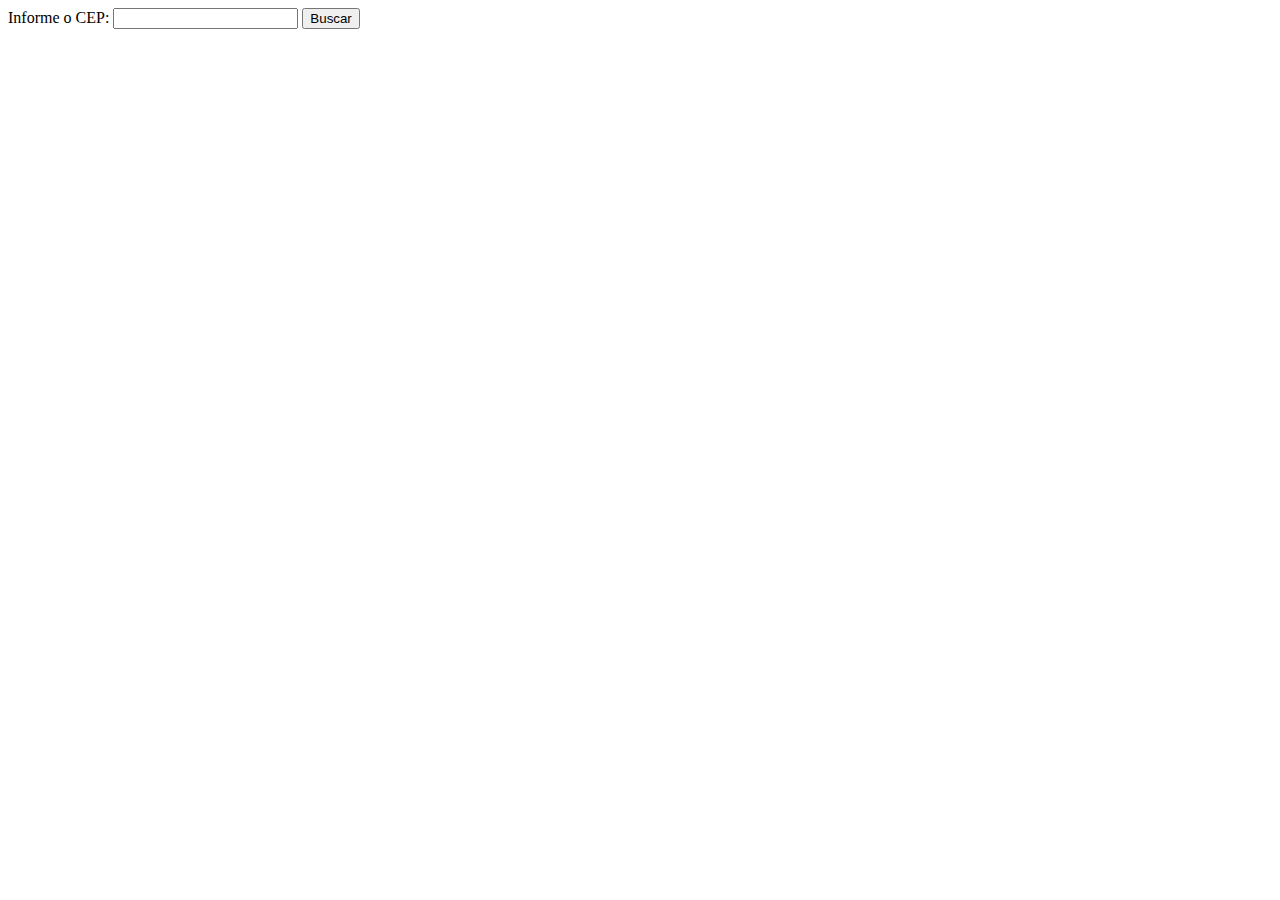
<file: api_cep/index.html>
<!DOCTYPE html>
<html lang="en">
<head>
    <meta charset="UTF-8">
    <meta name="viewport" content="width=device-width, initial-scale=1.0">
    <title>Document</title>
</head>
<body>
    <label>Informe o CEP:</label>
    <input type="text" name="cep" id="cepDigitado"/>
    <button onClick="buscaCep()">Buscar</button>

    <div id="conteudo">

    </div>
    <script type="text/javascript" src="api.js"></script>
</body>
</html>
</file>
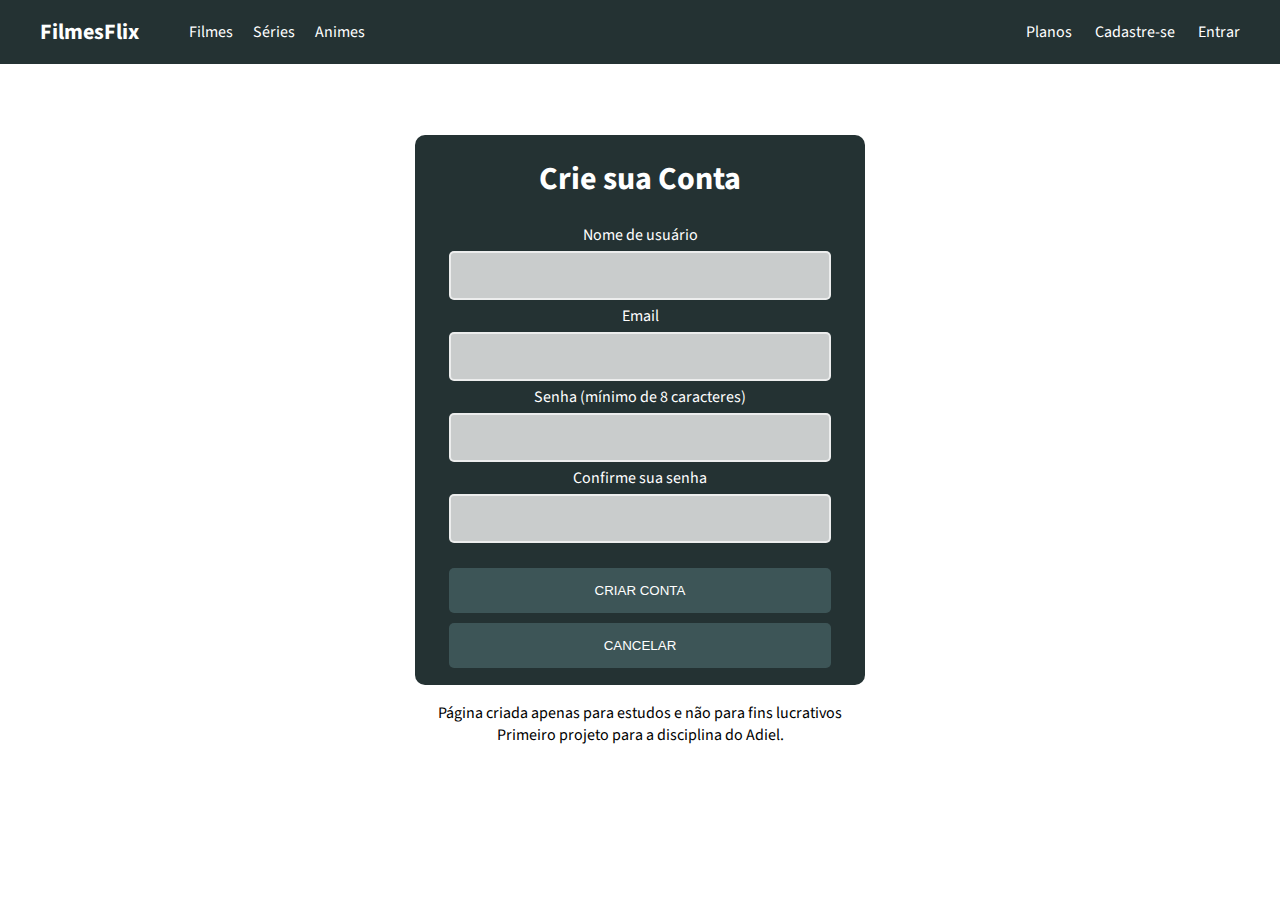
<file: ProjetoFaculdade3Semestre/cadastro.html>
<!DOCTYPE html>
<html>
<head>
    <title>FilmesFlix</title>
    <meta charset="Utf-8">
    <link rel="stylesheet" type="text/css" href="assets/css/style.css">
    <link href="https://fonts.googleapis.com/css2?family=Source+Sans+Pro:wght@600&display=swap" rel="stylesheet">    
    <link rel="shortcut icon" href="assets/images/favicon2.ico" type="image/x-icon">
</head>    
<body>
    <div class="topo" id="divTopo">
        <div class="topo-int">
            <div class="topo-esquerdo">
                <ul>
                    <li><a href="index.html"><strong>FilmesFlix</strong></a></li>
                    <li><a href="lista-filmes.html">Filmes</a></li>
                    <li><a href="lista-series.html">Séries</a></li>
                    <li><a href="lista-animes.html">Animes</a></li>
                </ul>
            </div><!--topo-esquerdo-->
            <div class="topo-direito">
                <a href="tabela.html">Planos</a>
                <a href="cadastro.html">Cadastre-se</a>    
                <a href="login.html">Entrar</a>	
            </div><!--topo-direito-->
        </div><!--topo-int-->
    </div><!--topo-->
    <div class="criar_conta">
        <h1>Crie sua Conta</h1>
        Nome de usuário<br>
        <input type="text" name="nome_usuario"/><br>
        Email<br>
        <input type="email" name="email"/><br>
        Senha (mínimo de 8 caracteres)<br>
        <input type="password" name="senha"/><br>
        Confirme sua senha<br>
        <input type="password" id="confirm_pass" name="confirme_senha"/><br>
        <input type="submit" class="botao" value="Criar conta" name="submit_conta"/>
        <button name="cancel-botao" class="botao" onclick="window.location.href='index.html'">Cancelar</button>
    </div>
    <div class="rodape2">
        <!--Rodapé-->
        <section>
            <footer>
            <br/><br/><br/>
            <br/>
            Página criada apenas para estudos e não para fins lucrativos<br/>
            Primeiro projeto para a disciplina do Adiel.<br/><br/>
            </footer>
        </section>
    </div>  <!--rodape-->
</body>
</html>
</file>
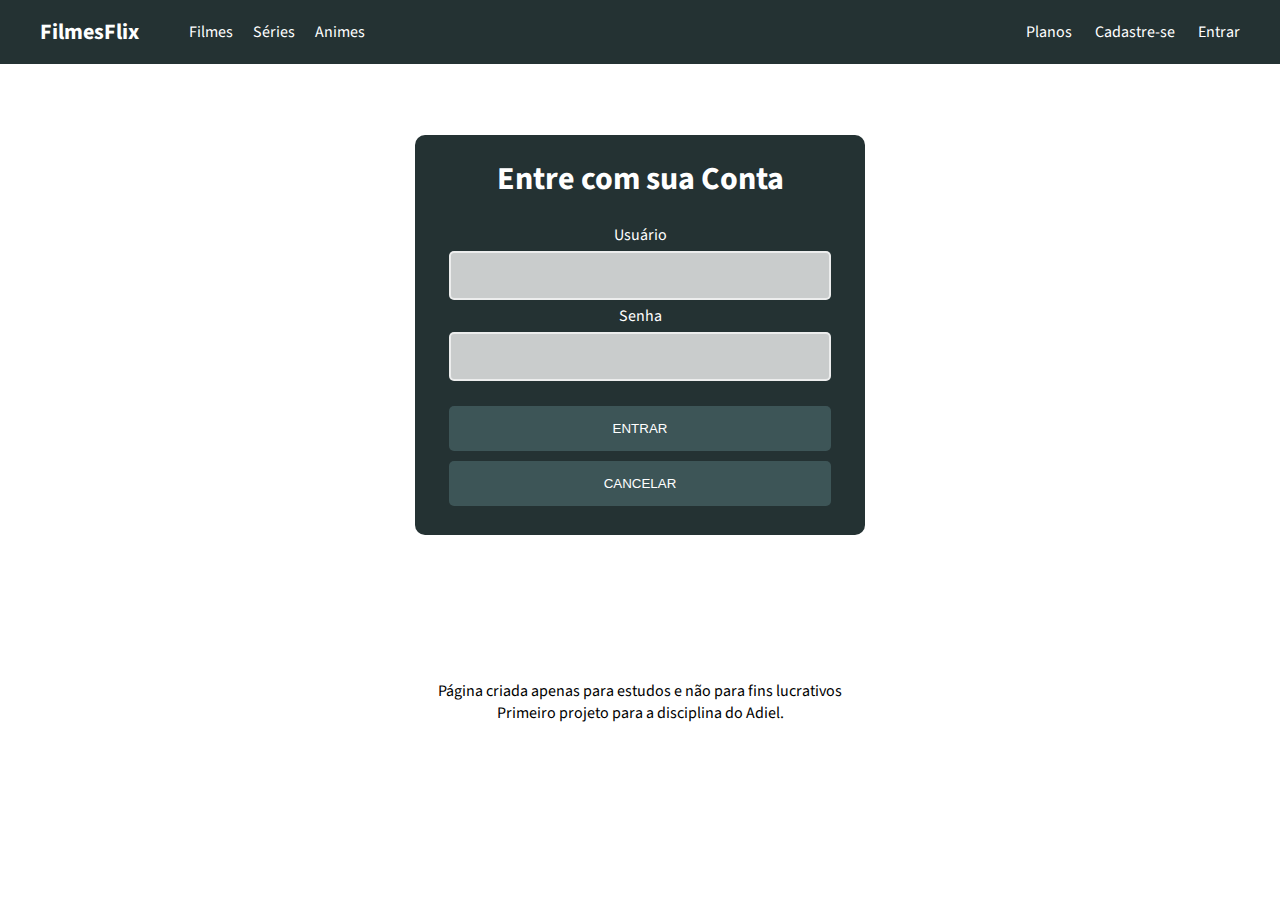
<file: ProjetoFaculdade3Semestre/login.html>
<!DOCTYPE html>
<html>
<head>
    <title>FilmesFlix</title>
    <meta charset="Utf-8">
    <link rel="stylesheet" type="text/css" href="assets/css/style.css">
    <link href="https://fonts.googleapis.com/css2?family=Source+Sans+Pro:wght@600&display=swap" rel="stylesheet">    
    <link rel="shortcut icon" href="assets/images/favicon2.ico" type="image/x-icon">
</head>    
<body>
    <div class="topo" id="divTopo">
        <div class="topo-int">
            <div class="topo-esquerdo">
                <ul>
                    <li><a href="index.html"><strong>FilmesFlix</strong></a></li>
                    <li><a href="lista-filmes.html">Filmes</a></li>
                    <li><a href="lista-series.html">Séries</a></li>
                    <li><a href="lista-animes.html">Animes</a></li>
                </ul>
            </div><!--topo-esquerdo-->
            <div class="topo-direito">
                <a href="tabela.html">Planos</a>
                <a href="cadastro.html">Cadastre-se</a>    
                <a href="login.html">Entrar</a>	
            </div><!--topo-direito-->
        </div><!--topo-int-->
    </div><!--topo-->
    <div class="entrar-conta" id="login-conta">
        <h1>Entre com sua Conta</h1>
        Usuário<br>
        <input type="text"><br>
        Senha<br>
        <input type="password" id="senha_user"><br>
        <input type="submit" class="botao" value="Entrar" name="submit_conta"/>
        <button name="cancel_botao" class="botao" onclick="window.location.href='index.html'">Cancelar</button>
    </div>
    <div class="rodape2">
        <!--Rodapé-->
        <section>
            <footer>
            <br/><br/><br/>
            Página criada apenas para estudos e não para fins lucrativos<br/>
            Primeiro projeto para a disciplina do Adiel.<br/><br/>
            </footer>
        </section>
    </div>  <!--rodape-->
</body>
</html>
</file>
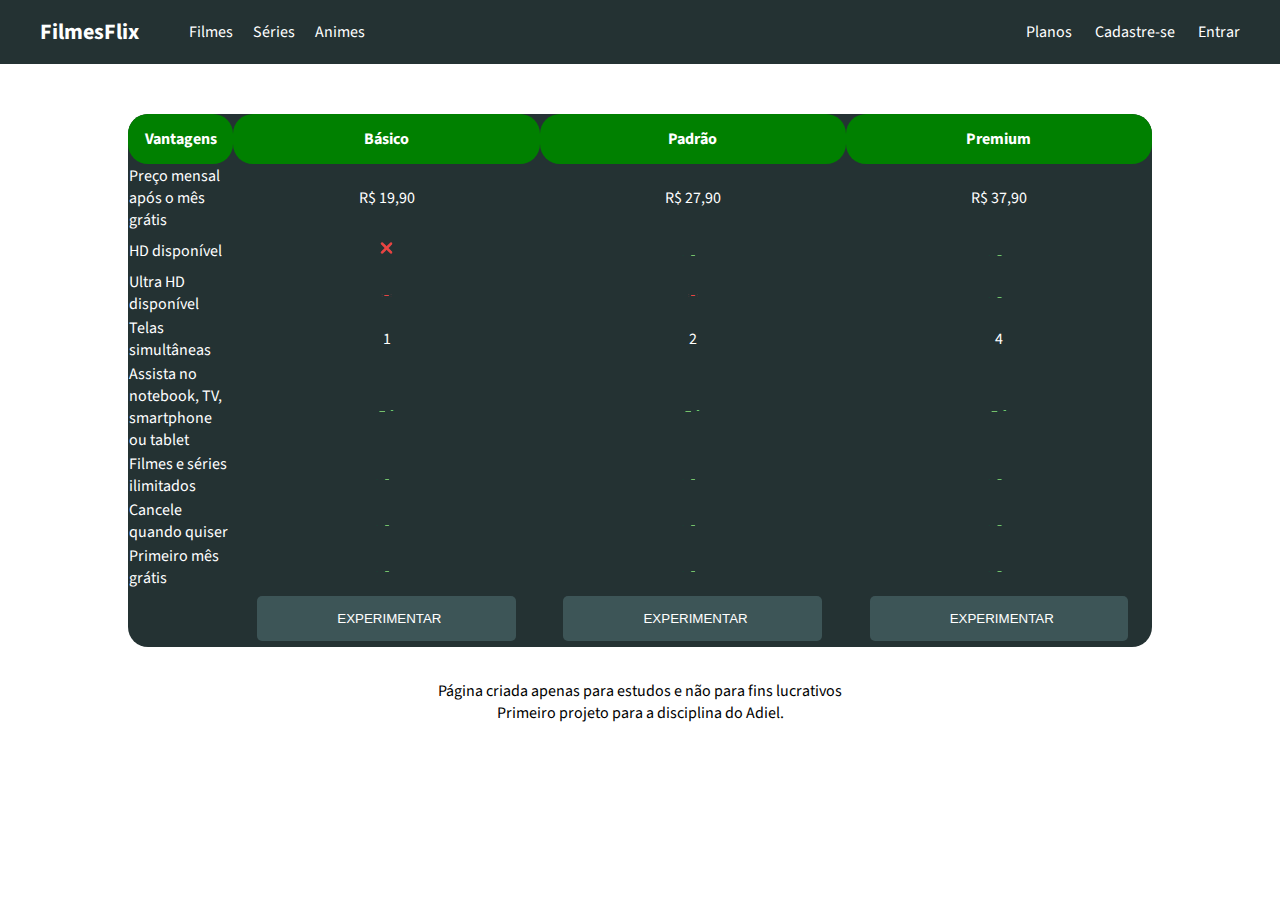
<file: ProjetoFaculdade3Semestre/tabela.html>
<!DOCTYPE html>
<html>
<head>
    <title> FilmesFlix </title>
    <link rel="stylesheet" type="text/css" href="assets/css/style.css">
    <link href="https://fonts.googleapis.com/css2?family=Source+Sans+Pro:wght@600&display=swap" rel="stylesheet">
    <link rel="shortcut icon" href="assets/images/favicon2.ico" type="image/x-icon">
</head>
<body>
    <div class="topo" id="divTopo">
        <div class="topo-int">
            <div class="topo-esquerdo">
                <ul>
                    <li><a href="index.html"><strong>FilmesFlix</strong></a></li>
                    <li><a href="lista-filmes.html">Filmes</a></li>
                    <li><a href="lista-series.html">Séries</a></li>
                    <li><a href="lista-animes.html">Animes</a></li>
                </ul>
            </div><!--topo-esquerdo-->
            <div class="topo-direito">
                <a href="tabela.html">Planos</a>
                <a href="cadastro.html">Cadastre-se</a>    
                <a href="login.html">Entrar</a>	
            </div><!--topo-direito-->
        </div><!--topo-int-->
    </div><!--topo-->

    <div class="div-tabela">
        <table rules=rows class="tabela" cellspacing=100 width= 80% height=80%> 
            <tr>
                <th> Vantagens </th>
                <th> Básico </th>
                <th> Padrão </th>
                <th> Premium </th>
            </tr>

            <tr>
                <td class="td-vantagens"> Preço mensal após o mês grátis </td>
                <td ALIGN=MIDDLE WIDTH=25% > R$ 19,90 </td>
                <td ALIGN=MIDDLE WIDTH=25%> R$ 27,90 </td>
                <td ALIGN=MIDDLE WIDTH=25% > R$ 37,90 </td>
            </tr>

            <tr>
                <td class="td-vantagens"> HD disponível </td>
                <td ALIGN=MIDDLE WIDTH=25%> <img src="./assets/images/images.png" width=10% height=11%/> </td>
                <td ALIGN=MIDDLE WIDTH=25%> <img src="./assets/images/certo.png" width=7% height=3% /> </td>
                <td ALIGN=MIDDLE WIDTH=25%> <img src="./assets/images/certo.png" width=7% height=3% /> </td>
            </tr> 

            <tr>
                <td class="td-vantagens"> Ultra HD disponível </td>
                <td ALIGN=MIDDLE WIDTH=25%> <img src="./assets/images/images.png" width=10% height=11%/> </td>
                <td ALIGN=MIDDLE WIDTH=25%> <img src="./assets/images/images.png" width=10% height=11%/> </td>
                <td ALIGN=MIDDLE WIDTH=25%> <img src="./assets/images/certo.png" width=7% height=3% /> </td>
            </tr> 	

            <tr>
                <td class="td-vantagens"> Telas simultâneas </td>
                <td ALIGN=MIDDLE WIDTH=25%> 1 </td>
                <td ALIGN=MIDDLE WIDTH=25%> 2 </td>
                <td ALIGN=MIDDLE WIDTH=25%> 4 </td>
            </tr> 	

            <tr>
                <td class="td-vantagens"> Assista no notebook, TV, smartphone ou tablet </td>
                <td ALIGN=MIDDLE WIDTH=15%> <img src="./assets/images/certo.png" width=7% height=3% /> </td>
                <td ALIGN=MIDDLE WIDTH=15%> <img src="./assets/images/certo.png" width=7% height=3% /> </td>
                <td ALIGN=MIDDLE WIDTH=15%> <img src="./assets/images/certo.png" width=7% height=3% /> </td>
            </tr>
            
            <tr>
                <td class="td-vantagens"> Filmes e séries ilimitados </td>
                <td ALIGN=MIDDLE WIDTH=15%> <img src="./assets/images/certo.png" width=7% height=3% /> </td>
                <td ALIGN=MIDDLE WIDTH=15%> <img src="./assets/images/certo.png" width=7% height=3% /> </td>
                <td ALIGN=MIDDLE WIDTH=15%> <img src="./assets/images/certo.png" width=7% height=3% /> </td>
            </tr> 
            
            <tr>
                <td class="td-vantagens"> Cancele quando quiser </td>
                <td ALIGN=MIDDLE WIDTH=15%> <img src="./assets/images/certo.png" width=7% height=3% /> </td>
                <td ALIGN=MIDDLE WIDTH=15%> <img src="./assets/images/certo.png" width=7% height=3% /> </td>
                <td ALIGN=MIDDLE WIDTH=15%> <img src="./assets/images/certo.png" width=7% height=3% /> </td>
            </tr>
            
            <tr>
                <td class="td-vantagens"> Primeiro mês grátis </td>
                <td ALIGN=MIDDLE WIDTH=15%> <img src="./assets/images/certo.png" width=7% height=3% /> </td>
                <td ALIGN=MIDDLE WIDTH=15%> <img src="./assets/images/certo.png" width=7% height=3% /> </td>
                <td ALIGN=MIDDLE WIDTH=15%> <img src="./assets/images/certo.png" width=7% height=3% /> </td>
            </tr> 
            
            <tr>
                <td> </td>
                <td ALIGN=MIDDLE WIDTH=15%> <input type="button" class="botao" value="Experimentar" onclick="alerta()"/> </td>
                <td ALIGN=MIDDLE WIDTH=15%> <input type="button" class="botao" value="Experimentar" onclick="alerta()"/> </td>
                <td ALIGN=MIDDLE WIDTH=15%> <input type="button" class="botao" value="Experimentar" onclick="alerta()"/> </td>
            </tr>
        </table>
    </div><!--div-tabela-->
    <div class="rodape2">
        <!--Rodapé-->
        <section>
            <footer>
            <br/><br/><br/>
            Página criada apenas para estudos e não para fins lucrativos<br/>
            Primeiro projeto para a disciplina do Adiel.<br/><br/>
            </footer>
        </section>
    </div>  <!--rodape-->
</body>
</html>
</file>
<file: ProjetoFaculdade3Semestre/assets/css/style.css>
* {
    box-sizing:border-box;      /* borda e padding soma no width e height do elemento */    
 }
body {
    margin: 0;
    font-family: 'Source Sans Pro', sans-serif;    
}
.topo {
    height: 64px;
    background-color: #243233;
    position: -webkit-sticky; /* Safari */
    position: sticky;
    top: 0;
    z-index: 10; /* deixar sempre acima das outras div */
}
.topo-int {
    color: white;
    height: 40px;
    max-width: 1300px;
    width: 100%;
    margin: auto;
    top: 12px;
    position: relative;
}
.topo-esquerdo {
    height: 40px;
    width: 50%;
    float: left;
}
.topo-direito {
    height: 40px;
    width: 50%;
    float: right;
    text-align: right;
    padding:0px 40px;
}
.topo-direito a {
    top: 5px;
    line-height: 30px;
    margin-left: 20px;
    position: relative;
}
.topo-esquerdo ul {
    margin: 0;
	padding: 0px 40px;
	list-style: none;
}
.topo-esquerdo li a strong{
    font-size: 22px;
    margin-right: 30px;
}
.topo-esquerdo li {
    font-size: 16px;
    top:5px;
    position: relative;
    height: 30px;
	float: left;
	line-height: 30px;
	margin-right: 20px;
}
.topo a {
    text-decoration: none;
    color: white;
}
.topo a:hover {
    color: rgb(145, 135, 137);
}
.topo-bemvindo {
    border: 0px solid black;
    border-radius: 0px 0px 30px 30px;
    margin: auto;
    width: 100%;
    max-width: 1300px;
    height: 300px;
    background-color: #243233;
}
.conteudo-bemvindo {
    width: 100%;
    height: 244px;
    padding: 30px 40px;
    top: 28px;
    position: relative;
    color: white;
}
.conteudo-bemvindo h2 {
    font-size: 48px;
    margin: 0;
}
.conteudo-bemvindo h3 {
    font-size: 32px;
    margin: 0;
}
.conteudo-pesquisar {
    width: 1220px;
    height: 76px;
}
.conteudo-barra-pesquisa {
    width: 1220px;
    height: 46px;
    background-color:white;
    top: 40%;
    position: relative;
    border: 0px solid black ;
    border-radius: 25px;
}
#campo-busca{
    margin:0 auto;
    border: 0px;
    outline: none;
    height: 26px;
    width: 1000px;
    padding: 10px 20px;
    top: 10px;
    left: 20px;
    position: relative;
}
#campo-busca input:focus {
    outline: none;
    border: 0px;
}
#botao-pesquisar {
    float: right;
    color: #FFF;
    background: linear-gradient(to right, #4aa18c, #12493b);
    border: none;
    height: 46px;
    line-height: 30px;
    padding: 0 20px;
    font-weight: bold;
    cursor: pointer;
    border-radius: 30px;
}
#botao-pesquisar:hover {
    color: rgb(44, 43, 43);
}
.conteudo-os-mais-populares {
    width: 1300px;
    height: 380px;
    margin:0 auto;
    
}
.conteudo-populares-titulo h1{
    padding-top: 30px;
    padding-left: 40px;
    font-size: 24px;
}
.conteudo-listas{
    width: auto;
    height: 320px;
    flex: 1 1 0%;
    display: flex;
    transition: all 0.5s ease 0s;
    width : 100%;
    overflow-y: hidden;
    overflow-x: auto;
}

.lista-filmes {
    width: 190px;
    height: 300px;
    margin-left: 22.5px;
    top: 17px;
    float: left;
    position: relative;
}
.div-image {
    width: 175px;
    height: 225px;
    padding-right: 15px;
    padding-left: 15px;
    left: 7px;
    position: relative;
}

.image {
    border-radius: 10px;
    width: 145px;
    height: 225px;
    transition:all 0.2s linear;
}
.image:hover{
    transform: scale(1.15);
}
.div-nome {
    width: 175px;
    height: 48px;
    left: 7px;
    position: relative;
    float: inline-end;
    text-align: center;
}
.div-nome a{
    text-decoration: none;
    color: black;
}
footer{
    text-align: center;
        
}
    /**Pagina que mostra apenas filmes,series ou animes**/

.conteudo-listas-filmes{
    width: 1300px;
}
.conteudo-os-mais-populares-filmes {
    width: 1300px;
    height: auto;
    margin:0 auto;
    
}
.rodape {
    display: inline-block;
    height: 60px;
    width: 100%;
}
.rodape2 {
    width: 1300px;
    display: inline-block;
    height: 60px;
    width: 100%;
    top: 550px;
    position: relative;
}
   /**Tela de Cadastro**/

.criar_conta{
    max-width: 450px;
    width: 90%;
    height: 550px;
    background: #243233;
    border-radius: 10px;
    top: 15%;
    left: 50%;
    position: absolute;
    transform: translate(-50%,0%);
    text-align: center;
    color: white;
}

input[type=text], input[type=password], input[type=email]{
    background-color: #f6f6f6c9;
    border: 2px solid #f6f6f6c9;
    border-radius: 5px;
    text-align: center;
    width: 85%;
    margin: 5px;
    padding: 15px 32px;
    font-size: 16;
    display: inline-block;
}
input[type=text]:focus, input[type=password]:focus, input[type=email]:focus{
    background-color: white;
    border: 2px solid white;
    outline: 0px;

}   
.botao{
    background-color: #3d5557;
    width: 85%;
    display: inline-block;
    text-decoration: none;
    padding: 15px 80px;
    text-transform: uppercase;
    color: white;
    border: none;
    border-radius: 5px;
    margin: 5px 20px;
    cursor: pointer;
    
}

.botao:hover{
    background-color: #496769;
}

#confirm_pass{
    margin-bottom: 20px;
}

.entrar-conta{
    max-width: 450px;
    width: 90%;
    height: 400px;
    background: #243233;
    border-radius: 10px;
    top: 15%;
    left: 50%;
    position: absolute;
    transform: translate(-50%,0%);
    text-align: center;
    color: white;
}

#senha_user{
    margin-bottom: 20px;
}


/********tabela********/
.div-tabela{
    background-color: brown;
    width: 80%;
    left: 50%;
    transform: translate(-50%,0);
    position: absolute;

}
table{
    background: #243233;
    color: white;
    width:100%;
    border: 2px solid black;
    border-radius: 20px;
    margin-top: 50px;
    left: 50%;
    transform: translate(-50%,0);
    position: absolute;
}

table, td, th
{
    border: none;
    border-radius: 20px;
}
th
{
    height:50px;
    background-color:green;
    color:white;
}
</file>
